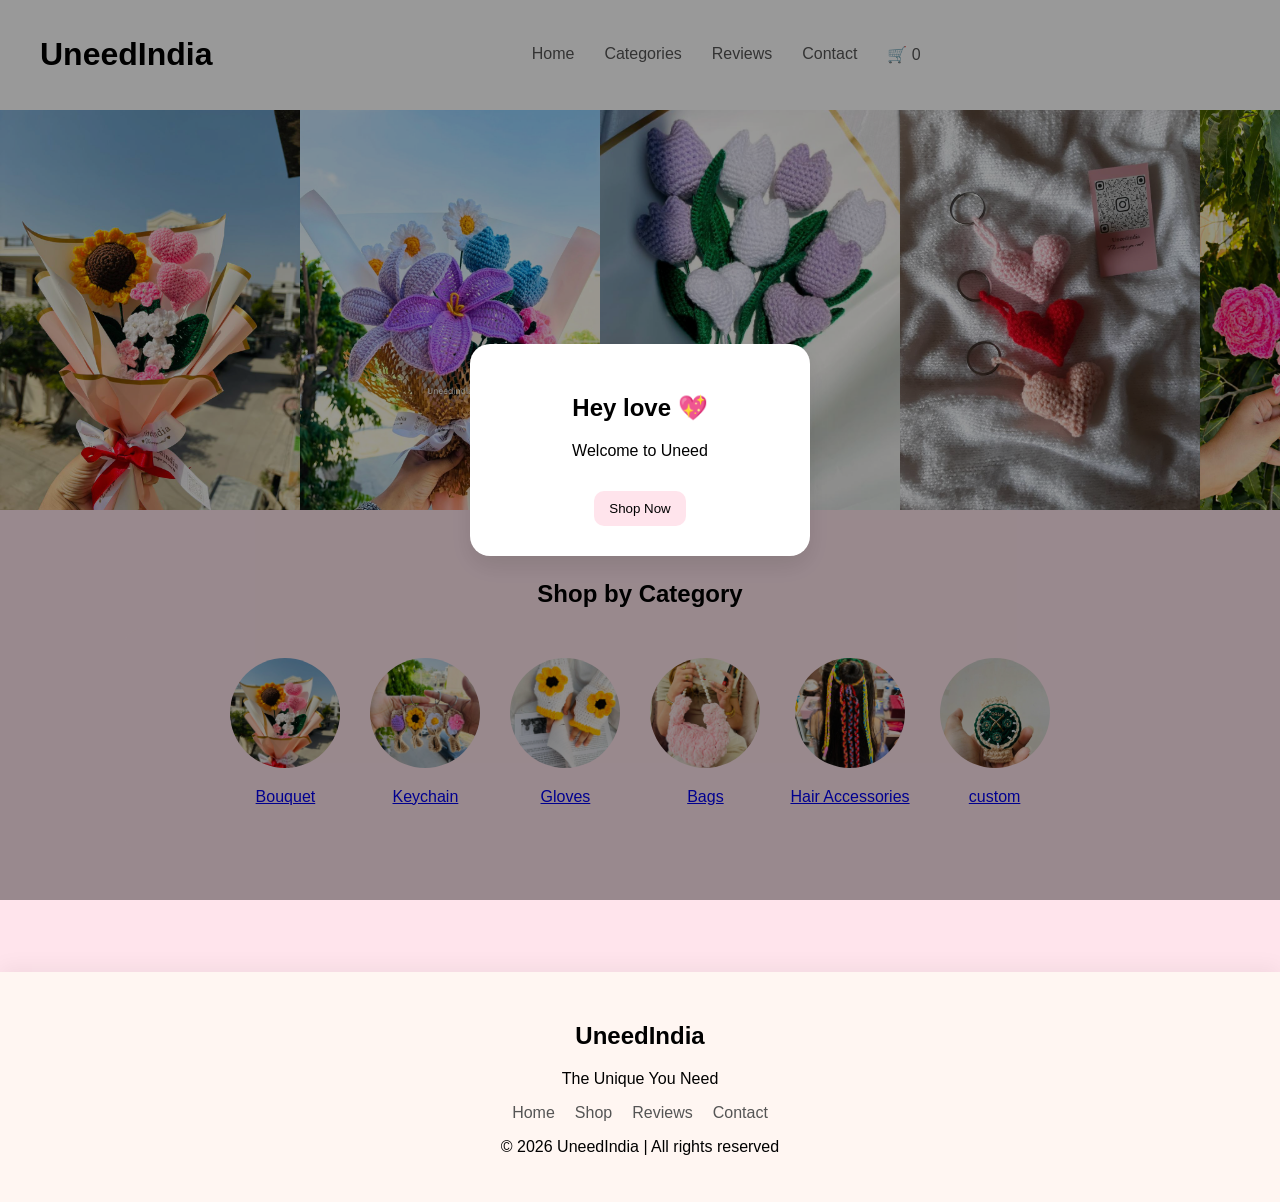
<file: index.html>
<!DOCTYPE html>
<html lang="en">
<head>
  <meta charset="UTF-8">
  <meta name="viewport" content="width=device-width, initial-scale=1.0">
  <title>UneedIndia</title>
  <link rel="stylesheet" href="style.css">
</head>



<body>

 

<div id="welcome-popup" class="popup">
  <div class="popup-box">
    <h2>Hey love 💖</h2>
    <p>Welcome to Uneed </p>
    <button onclick="closePopup()">Shop Now</button>
  </div>
</div>

<!-- NAVBAR -->
<header class="navbar">
  <h1 class="logo">UneedIndia</h1>

  <nav>
    <a href="index.html">Home</a>
    <a href="index.html#categories">Categories</a>
    <a href="review.html">Reviews</a>
    <a href="#contact">Contact</a>
    <!-- 🛒 CART -->
  <a href="cart.html" class="cart-icon">
    🛒 <span id="cart-count">0</span>
  </a>

  </nav>
</header>

<!--  CONTINUOUS CAROUSEL -->
<section class="hero-carousel">
  <div class="slider-track">

    <!-- ORIGINAL -->
    <img src="pictures/img1.jpeg">
    <img src="pictures/img2.jpeg">
    <img src="pictures/img3.jpeg">
    <img src="pictures/img4.jpeg">
    <img src="pictures/img5.jpeg">
    <img src="pictures/img6.jpeg">
    <img src="pictures/img7.jpeg">
    <img src="pictures/img8.jpeg">
    <img src="pictures/img9.jpeg">
    <img src="pictures/img10.jpeg">
    <img src="pictures/img11.jpeg">
    <img src="pictures/img12.jpeg">
    <img src="pictures/img13.jpeg">
    <img src="pictures/img14.jpeg">
    <img src="pictures/img15.jpeg">
    <img src="pictures/img16.jpeg">
    <img src="pictures/img17.jpeg">
    <img src="pictures/img18.jpeg">
    <img src="pictures/img19.jpeg">
    <img src="pictures/img20.jpeg">
    <img src="pictures/img21.jpeg">
    <img src="pictures/img22.jpeg">
    <img src="pictures/img23.jpeg">

    <!-- DUPLICATE (FOR SMOOTH LOOP) -->
    <img src="pictures/img1.jpeg">
    <img src="pictures/img2.jpeg">
    <img src="pictures/img3.jpeg">
    <img src="pictures/img4.jpeg">
    <img src="pictures/img5.jpeg">
    <img src="pictures/img6.jpeg">
    <img src="pictures/img7.jpeg">
    <img src="pictures/img8.jpeg">
    <img src="pictures/img9.jpeg">
    <img src="pictures/img10.jpeg">
    <img src="pictures/img11.jpeg">
    <img src="pictures/img12.jpeg">
    <img src="pictures/img13.jpeg">
    <img src="pictures/img14.jpeg">
    <img src="pictures/img15.jpeg">
    <img src="pictures/img16.jpeg">
    <img src="pictures/img17.jpeg">
    <img src="pictures/img18.jpeg">
    <img src="pictures/img19.jpeg">
    <img src="pictures/img20.jpeg">
    <img src="pictures/img21.jpeg">
    <img src="pictures/img22.jpeg">
    <img src="pictures/img23.jpeg">

  </div>
</section>

<!--  CATEGORIES -->
<section id="categories" class="categories">
  <h2>Shop by Category</h2>

  <div class="category-row">

   <a href="bouquet.html" class="category">
  <img src="pictures/img1.jpeg">
  <p>Bouquet</p>
</a>


   <a href="keychain.html" class="category">
  <img src="pictures/img11.jpeg">
  <p>Keychain</p>
</a>

    <a href="gloves.html" class="category">
  <img src="pictures/img16.jpeg">
  <p>Gloves</p>
</a>

   

    <a href="bags.html" class="category">
  <img src="pictures/img19.jpeg">
  <p>Bags</p>
</a>

    <a href="hair.html" class="category">
  <img src="pictures/img25.jpeg">
  <p>Hair Accessories</p>
</a>

    <a href="custom.html" class="category">
  <img src="pictures/img26.jpeg">
  <p>custom</p>
</a>
  </div>
</section>

<script src="script.js"></script>

<footer class="footer">
  <div class="footer-content">

    <h2 class="footer-logo">UneedIndia </h2>

    <p class="footer-tagline">
      The Unique You Need 
    </p>

    <div class="footer-links">
      <a href="index.html">Home</a>
      <a href="index.html#categories">Shop</a>
      <a href="review.html">Reviews</a>
      <a href="contact.html">Contact</a>
    </div>

    <p class="footer-note">
      © 2026 UneedIndia | All rights reserved
    </p>

  </div>
</footer>
</body>
</html>
</file>
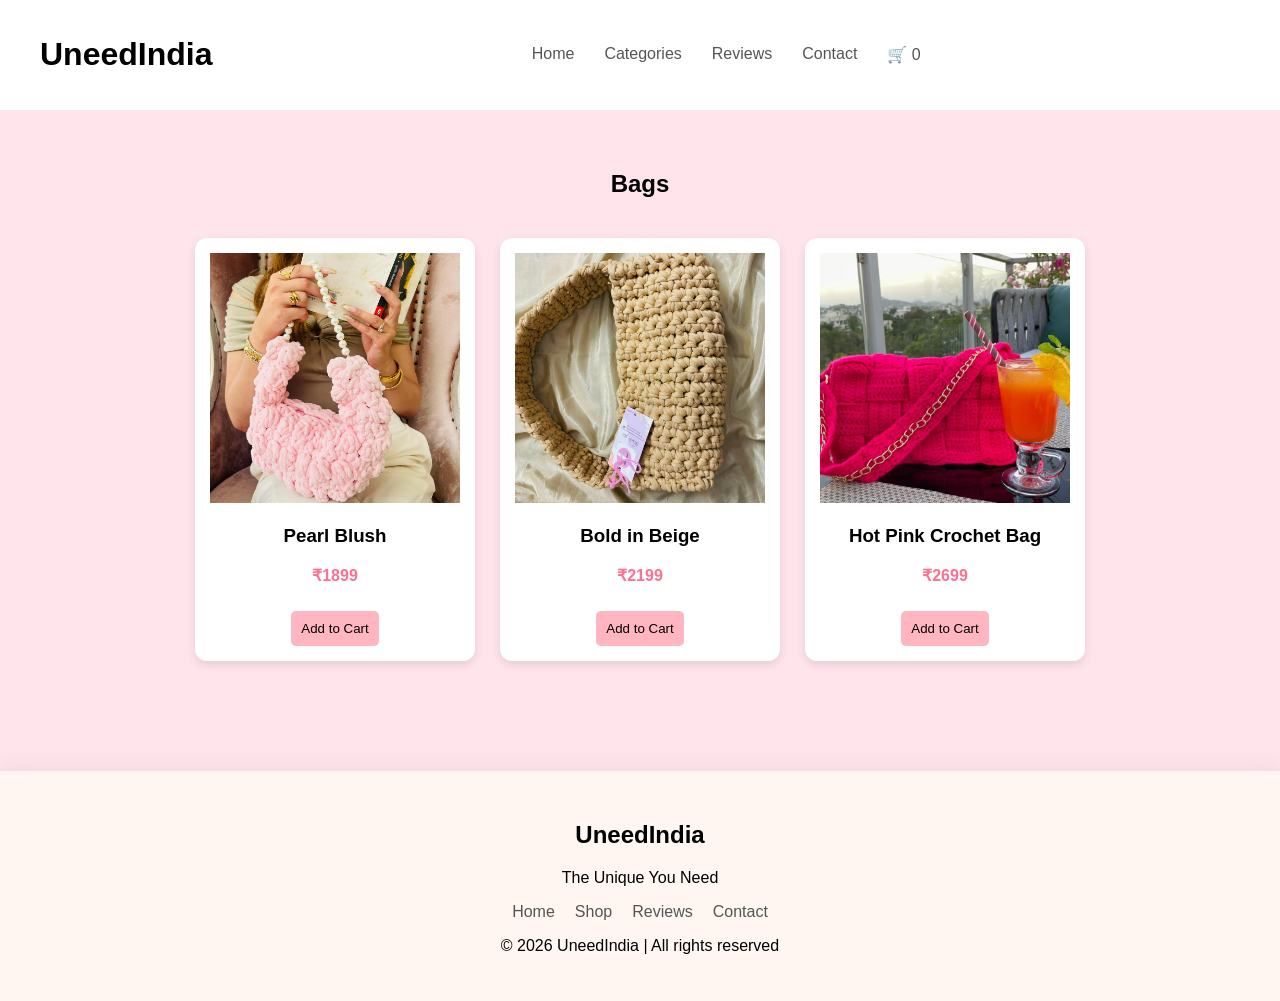
<file: bags.html>
<!DOCTYPE html>
<html lang="en">
<head>
  <meta charset="UTF-8">
  <meta name="viewport" content="width=device-width, initial-scale=1.0">
  <title>Bags - UneedIndia</title>

  <link rel="stylesheet" href="style.css">
</head>

<body>

<!--  NAVBAR -->
<header class="navbar">
  <h1 class="logo">UneedIndia</h1>

  <nav>
    <a href="index.html">Home</a>
    <a href="index.html#categories">Categories</a>
    <a href="review.html">Reviews</a>
    <a href="contact.html">Contact</a>

    <!-- 🛒 CART -->
    <a href="cart.html" class="cart-icon">
      🛒 <span id="cart-count">0</span>
    </a>
  </nav>
</header>

<!--  PRODUCTS -->
<section class="products bags-page">
  <h2>Bags</h2>

  <div class="product-grid">

    <!-- ITEM 1 -->
    <div class="product">
      <img src="pictures/img19.jpeg"class="click-img">
      <h3>Pearl Blush</h3>
      <p class="price">₹1899</p>
      <button onclick="addToCart('Pearl Blush',1899,'pictures/img19.jpeg')">
        Add to Cart
      </button>
    </div>

    <!-- ITEM 2 -->
    <div class="product">
      <img src="pictures/img21.jpeg"class="click-img">
      <h3>Bold in Beige</h3>
      <p class="price">₹2199</p>
      <button onclick="addToCart('Bold in Beige',2199,'pictures/img21.jpeg')">
        Add to Cart
      </button>
    </div>

    <!-- ITEM 3 -->
    <div class="product">
      <img src="pictures/img20.jpeg"class="click-img">
      <h3>Hot Pink Crochet Bag</h3>
      <p class="price">₹2699</p>
      <button onclick="addToCart('Hot Pink Crochet Bag',2699,'pictures/img20.jpeg')">
        Add to Cart
      </button>
    </div>

  </div>
</section>

<!--  FOOTER -->
<footer class="footer">
  <div class="footer-content">

    <h2 class="footer-logo">UneedIndia</h2>

    <p class="footer-tagline">
      The Unique You Need
    </p>

    <div class="footer-links">
      <a href="index.html">Home</a>
      <a href="index.html#categories">Shop</a>
      <a href="review.html">Reviews</a>
      <a href="contact.html">Contact</a>
    </div>

    <p class="footer-note">
      © 2026 UneedIndia | All rights reserved
    </p>

  </div>
</footer>

<!-- JS -->
<script src="script.js"></script>

  <div id="popup" style="
  display:none;
  position:fixed;
  top:0;
  left:0;
  width:100%;
  height:100%;
  background:rgba(0,0,0,0.9);
  justify-content:center;
  align-items:center;
  z-index:9999;
">
  <img id="popup-img" style="max-width:90%; max-height:90%; border-radius:10px;">
</div>

</body>
</html>
</file>
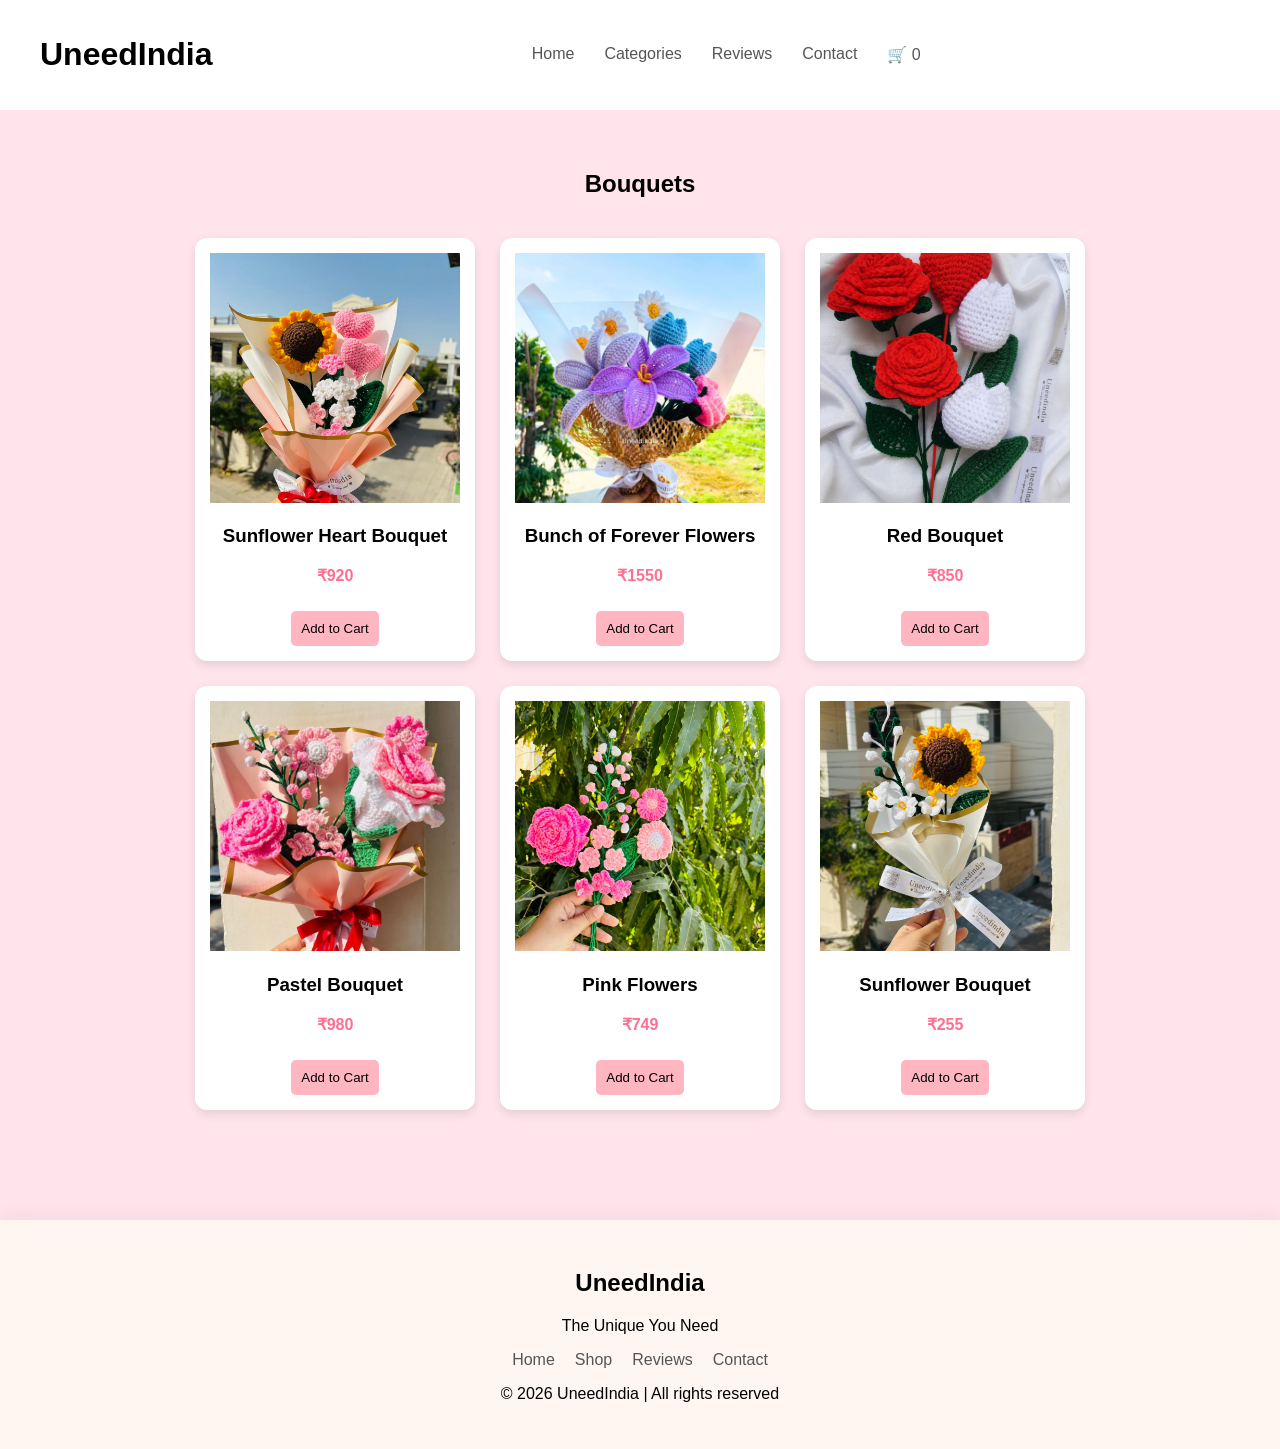
<file: bouquet.html>
<!DOCTYPE html>
<html lang="en">
<head>
  <meta charset="UTF-8">
  <meta name="viewport" content="width=device-width, initial-scale=1.0">
  <title>Bouquets - UneedIndia</title>

  <link rel="stylesheet" href="style.css">
</head>

<body>

<!--  NAVBAR -->
<header class="navbar">
  <h1 class="logo">UneedIndia</h1>

  <nav>
    <a href="index.html">Home</a>
    <a href="index.html#categories">Categories</a>
    <a href="review.html">Reviews</a>
    <a href="contact.html">Contact</a>

    <!-- 🛒 CART -->
    <a href="cart.html" class="cart-icon">
      🛒 <span id="cart-count">0</span>
    </a>
  </nav>
</header>

<!--  PRODUCTS -->
<section class="products bouquet-page">
  <h2>Bouquets</h2>

  <div class="product-grid">

    <!-- ITEM 1 -->
    <div class="product">
      <img src="pictures/img1.jpeg"class="click-img">
      <h3>Sunflower Heart Bouquet</h3>
      <p class="price">₹920</p>
      <button onclick="addToCart('Sunflower Heart Bouquet',920,'pictures/img1.jpeg')">
        Add to Cart
      </button>
    </div>

    <!-- ITEM 2 -->
    <div class="product">
      <img src="pictures/img2.jpeg"class="click-img">
      <h3>Bunch of Forever Flowers</h3>
      <p class="price">₹1550</p>
      <button onclick="addToCart('Bunch of Forever Flowers',1550,'pictures/img2.jpeg')">
        Add to Cart
      </button>
    </div>

    <!-- ITEM 3 -->
    <div class="product">
      <img src="pictures/img22.jpeg"class="click-img">
      <h3>Red Bouquet</h3>
      <p class="price">₹850</p>
      <button onclick="addToCart('Red Bouquet',850,'pictures/img22.jpeg')">
        Add to Cart
      </button>
    </div>

    <!-- ITEM 4 -->
    <div class="product">
      <img src="pictures/img7.jpeg"class="click-img">
      <h3>Pastel Bouquet</h3>
      <p class="price">₹980</p>
      <button onclick="addToCart('Pastel Bouquet',980,'pictures/img7.jpeg')">
        Add to Cart
      </button>
    </div>

    <!-- ITEM 5 -->
    <div class="product">
      <img src="pictures/img5.jpeg"class="click-img">
      <h3>Pink Flowers</h3>
      <p class="price">₹749</p>
      <button onclick="addToCart('Pink Flowers',749,'pictures/img5.jpeg')">
        Add to Cart
      </button>
    </div>

    <!-- ITEM 6 -->
    <div class="product">
      <img src="pictures/img6.jpeg"class="click-img">
      <h3>Sunflower Bouquet</h3>
      <p class="price">₹255</p>
      <button onclick="addToCart('Sunflower Bouquet',255,'pictures/img6.jpeg')">
        Add to Cart
      </button>
    </div>

  </div>
</section>

<!--  FOOTER -->
<footer class="footer">
  <div class="footer-content">

    <h2 class="footer-logo">UneedIndia</h2>

    <p class="footer-tagline">
      The Unique You Need
    </p>

    <div class="footer-links">
      <a href="index.html">Home</a>
      <a href="index.html#categories">Shop</a>
      <a href="review.html">Reviews</a>
      <a href="contact.html">Contact</a>
    </div>

    <p class="footer-note">
      © 2026 UneedIndia | All rights reserved
    </p>

  </div>
</footer>


<!-- JS -->
<script src="script.js"></script>

  <div id="popup" style="
  display:none;
  position:fixed;
  top:0;
  left:0;
  width:100%;
  height:100%;
  background:rgba(0,0,0,0.9);
  justify-content:center;
  align-items:center;
  z-index:9999;
">
  <img id="popup-img" style="max-width:90%; max-height:90%; border-radius:10px;">
</div>
  

</body>
</html>
</file>
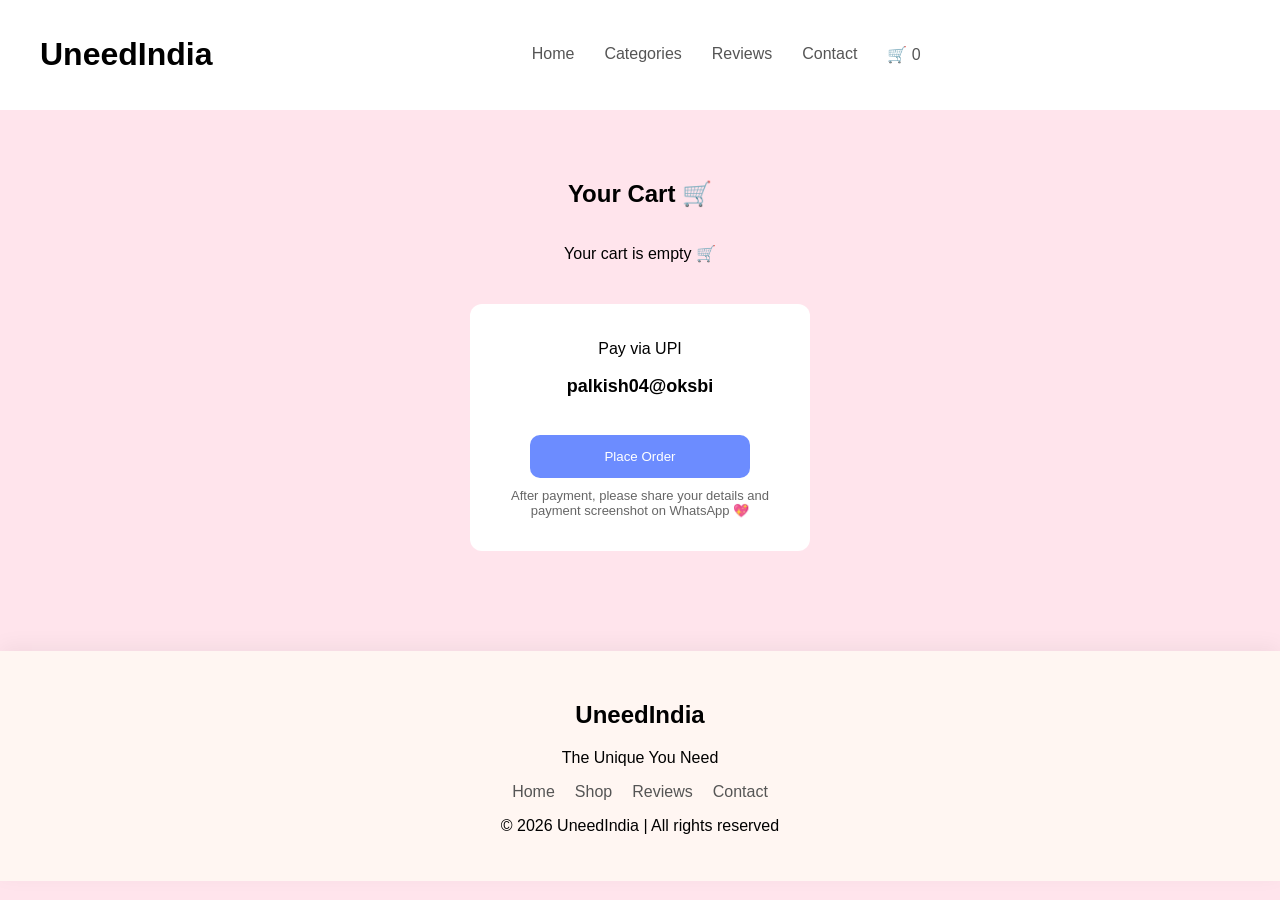
<file: cart.html>
<!DOCTYPE html>
<html lang="en">
<head>
  <meta charset="UTF-8">
  <meta name="viewport" content="width=device-width, initial-scale=1.0">
  <title>Your Cart - UneedIndia</title>

  <link rel="stylesheet" href="style.css">
</head>

<body>

<!--  NAVBAR -->
<header class="navbar">
  <h1 class="logo">UneedIndia</h1>

  <nav>
    <a href="index.html">Home</a>
    <a href="index.html#categories">Categories</a>
    <a href="review.html">Reviews</a>
    <a href="contact.html">Contact</a>

    <a href="cart.html" class="cart-icon">
      🛒 <span id="cart-count">0</span>
    </a>
  </nav>
</header>

<!-- 🛒 CART -->
<section class="cart-page">
  <h2>Your Cart 🛒</h2>

  <!-- ITEMS -->
  <div id="cart-items" class="cart-items"></div>

  <!-- TOTAL -->
  <h3 id="total" class="cart-total"></h3>

  <!--  PAYMENT -->
  <div class="payment-box">

    <p class="payment-title">Pay via UPI</p>
    <p class="upi-id">palkish04@oksbi</p>

    <!-- BUTTON -->
    <button type="button" class="place-order-btn" onclick="sendWhatsAppMessage()">
      Place Order 
    </button>

    <!-- NOTE -->
    <p class="note">
      After payment, please share your details and payment screenshot on WhatsApp 💖
    </p>

  </div>
</section>

<!--  FOOTER -->
<footer class="footer">
  <div class="footer-content">

    <h2 class="footer-logo">UneedIndia</h2>

    <p class="footer-tagline">
      The Unique You Need
    </p>

    <div class="footer-links">
      <a href="index.html">Home</a>
      <a href="index.html#categories">Shop</a>
      <a href="review.html">Reviews</a>
      <a href="contact.html">Contact</a>
    </div>

    <p class="footer-note">
      © 2026 UneedIndia | All rights reserved
    </p>

  </div>
</footer>

<!-- JS -->
<script src="script.js"></script>


</body>
</html>
</file>
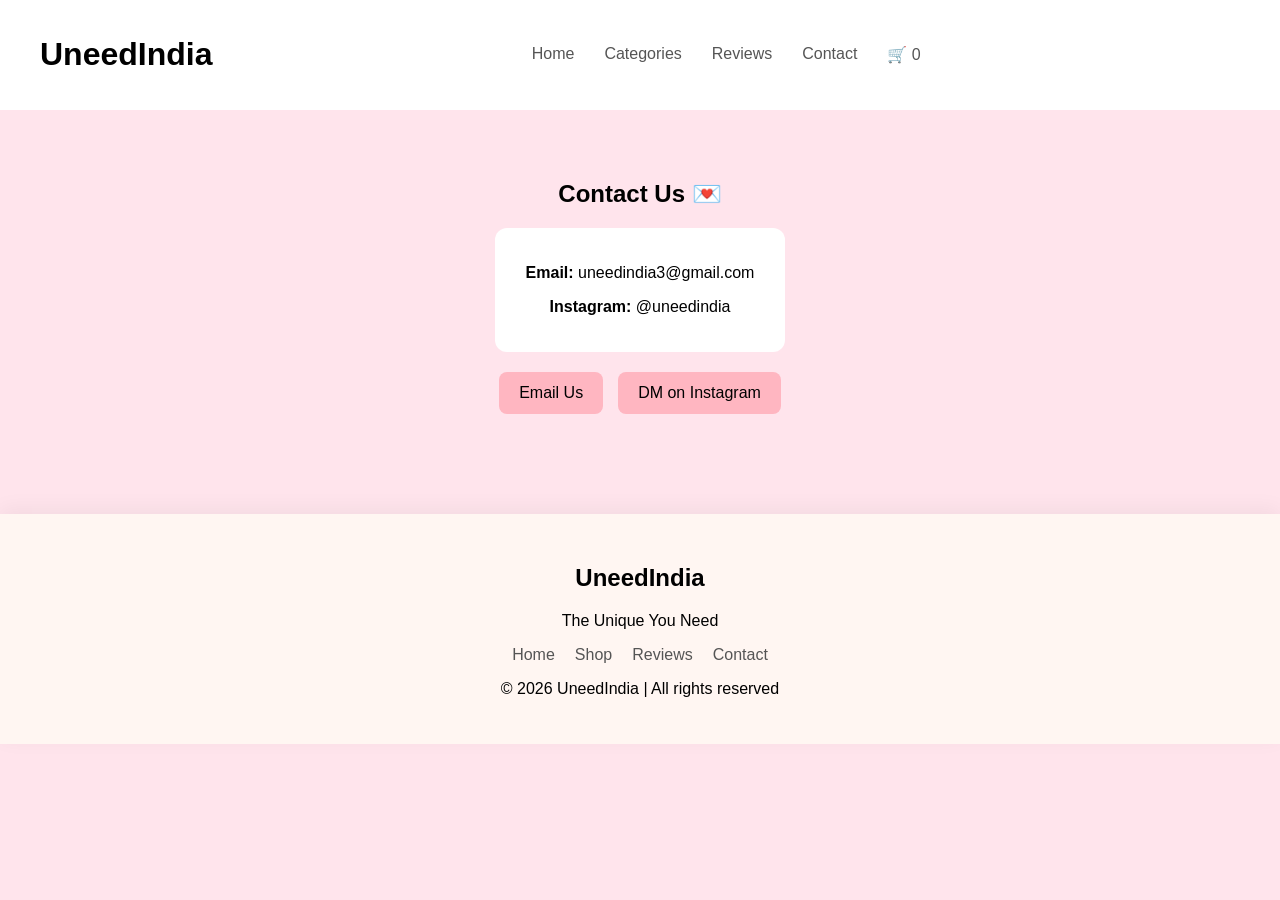
<file: contact.html>
<!DOCTYPE html>
<html lang="en">
<head>
  <meta charset="UTF-8">
  <meta name="viewport" content="width=device-width, initial-scale=1.0">
  <title>Contact - UneedIndia</title>

  <link rel="stylesheet" href="style.css">
</head>

<body>

<!--  NAVBAR -->
<header class="navbar">
  <h1 class="logo">UneedIndia</h1>

  <nav>
    <a href="index.html">Home</a>
    <a href="index.html#categories">Categories</a>
    <a href="review.html">Reviews</a>
    <a href="contact.html">Contact</a>

    <!-- 🛒 CART -->
    <a href="cart.html" class="cart-icon">
      🛒 <span id="cart-count">0</span>
    </a>
  </nav>
</header>

<!--  CONTACT -->
<section class="contact">
  <h2>Contact Us 💌</h2>

  <div class="contact-container">

    <!-- INFO -->
    <div class="contact-info">
      <p><strong>Email:</strong> uneedindia3@gmail.com</p>
      <p><strong>Instagram:</strong> @uneedindia</p>
    </div>

    <!-- ACTION BUTTONS -->
    <div class="contact-actions">

      <!-- EMAIL -->
      <a href="mailto:uneedindia3@gmail.com?subject=Order Inquiry&body=Hi, I want to place an order 💖" class="contact-btn">
        Email Us
      </a>

      <!-- INSTAGRAM -->
      <a href="https://instagram.com/uneedindia" target="_blank" class="contact-btn">
        DM on Instagram
      </a>

    </div>

  </div>
</section>

<!--  FOOTER -->
<footer class="footer">
  <div class="footer-content">

    <h2 class="footer-logo">UneedIndia</h2>

    <p class="footer-tagline">
      The Unique You Need
    </p>

    <div class="footer-links">
      <a href="index.html">Home</a>
      <a href="index.html#categories">Shop</a>
      <a href="review.html">Reviews</a>
      <a href="contact.html">Contact</a>
    </div>

    <p class="footer-note">
      © 2026 UneedIndia | All rights reserved
    </p>

  </div>
</footer>

<!-- JS -->
<script src="script.js"></script>

</body>
</html>
</file>
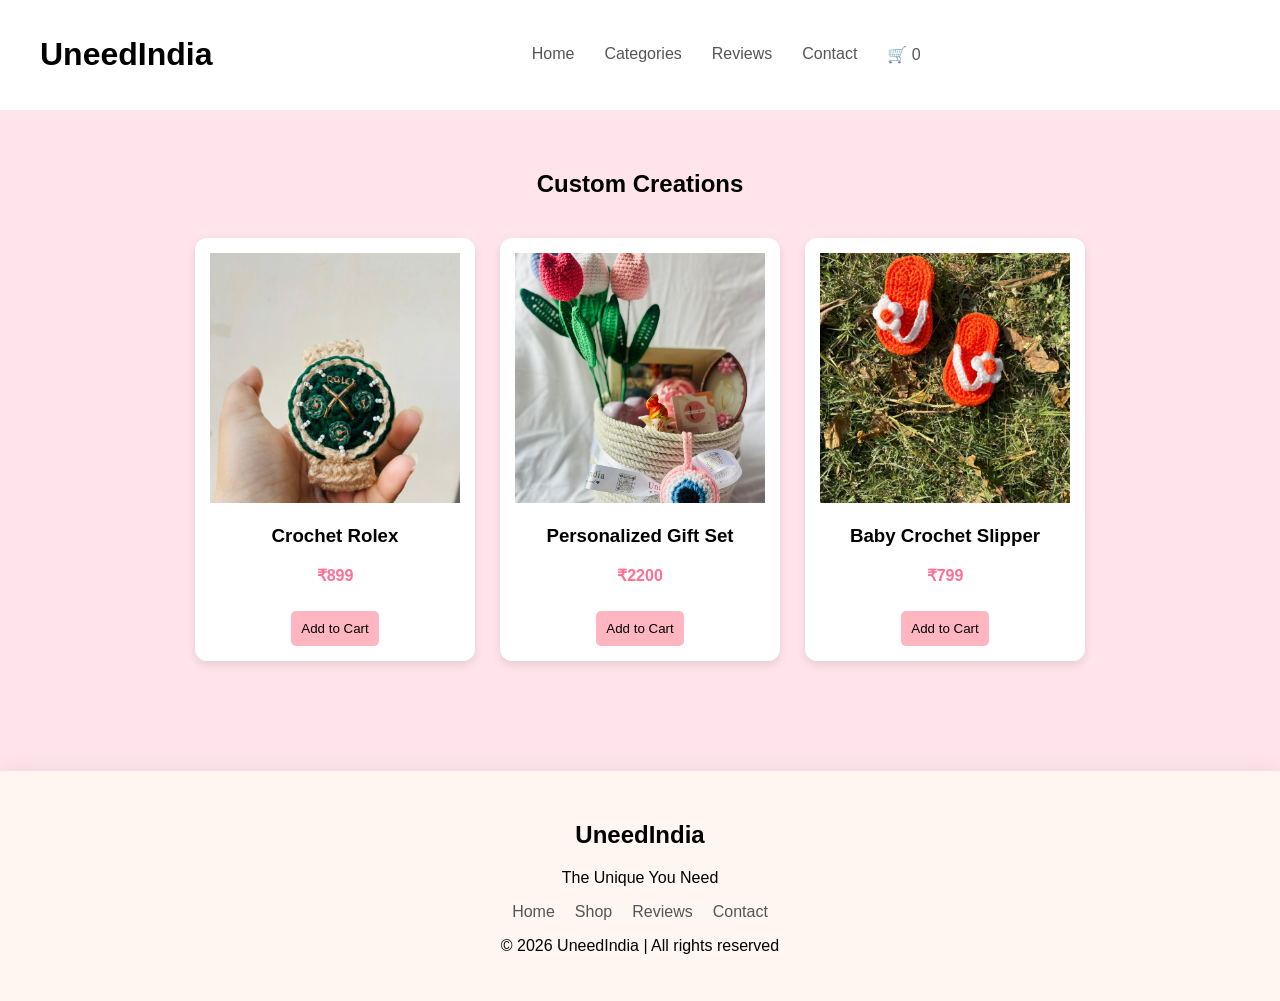
<file: custom.html>
<!DOCTYPE html>
<html lang="en">
<head>
  <meta charset="UTF-8">
  <meta name="viewport" content="width=device-width, initial-scale=1.0">
  <title>Custom Orders - UneedIndia</title>

  <link rel="stylesheet" href="style.css">
</head>

<body>

<!--  NAVBAR -->
<header class="navbar">
  <h1 class="logo">UneedIndia</h1>

  <nav>
    <a href="index.html">Home</a>
    <a href="index.html#categories">Categories</a>
    <a href="review.html">Reviews</a>
    <a href="contact.html">Contact</a>

    <!-- 🛒 CART -->
    <a href="cart.html" class="cart-icon">
      🛒 <span id="cart-count">0</span>
    </a>
  </nav>
</header>

<!--  PRODUCTS -->
<section class="products custom-page">
  <h2>Custom Creations</h2>

  <div class="product-grid">

    <!-- ITEM 1 -->
    <div class="product">
      <img src="pictures/img26.jpeg" class="click-img">
      <h3>Crochet Rolex</h3>
      <p class="price">₹899</p>
      <button onclick="addToCart('Crochet Rolex',899,'pictures/img26.jpeg')">
        Add to Cart
      </button>
    </div>

    <!-- ITEM 2 -->
    <div class="product">
      <img src="pictures/img31.jpeg"class="click-img">
      <h3>Personalized Gift Set</h3>
      <p class="price">₹2200</p>
      <button onclick="addToCart('Personalized Gift Set',2200,'pictures/img31.jpeg')">
        Add to Cart
      </button>
    </div>

    <!-- ITEM 3 -->
    <div class="product">
      <img src="pictures/img32.jpeg"class="click-img">
      <h3>Baby Crochet Slipper</h3>
      <p class="price">₹799</p>
      <button onclick="addToCart('Baby Crochet Slipper',799,'pictures/img32.jpeg')">
        Add to Cart
      </button>
    </div>

  </div>
</section>

<!--  FOOTER -->
<footer class="footer">
  <div class="footer-content">

    <h2 class="footer-logo">UneedIndia</h2>

    <p class="footer-tagline">
      The Unique You Need
    </p>

    <div class="footer-links">
      <a href="index.html">Home</a>
      <a href="index.html#categories">Shop</a>
      <a href="review.html">Reviews</a>
      <a href="contact.html">Contact</a>
    </div>

    <p class="footer-note">
      © 2026 UneedIndia | All rights reserved
    </p>

  </div>
</footer>

<!-- JS -->
<script src="script.js"></script>

  <div id="popup" style="
  display:none;
  position:fixed;
  top:0;
  left:0;
  width:100%;
  height:100%;
  background:rgba(0,0,0,0.9);
  justify-content:center;
  align-items:center;
  z-index:9999;
">
  <img id="popup-img" style="max-width:90%; max-height:90%; border-radius:10px;">
</div>

  

</body>
</html>
</file>
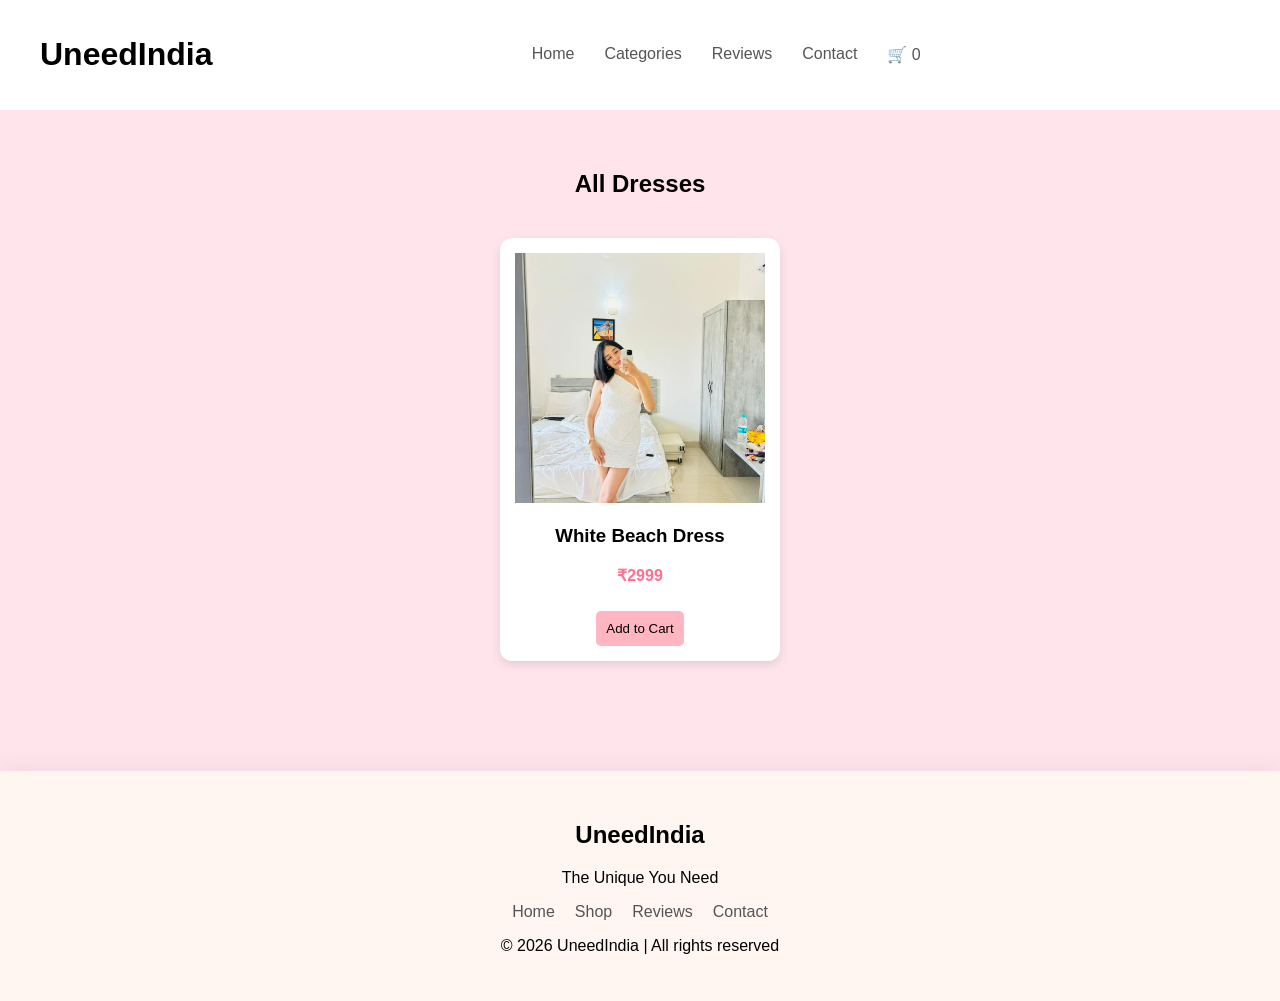
<file: dress.html>
<!DOCTYPE html>
<html lang="en">
<head>
  <meta charset="UTF-8">
  <meta name="viewport" content="width=device-width, initial-scale=1.0">
  <title>Dress - UneedIndia</title>

  <link rel="stylesheet" href="style.css">
</head>

<body>

<!--  NAVBAR -->
<header class="navbar">
  <h1 class="logo">UneedIndia</h1>

  <nav>
    <a href="index.html">Home</a>
    <a href="index.html#categories">Categories</a>
    <a href="review.html">Reviews</a>
    <a href="contact.html">Contact</a>

    <!-- 🛒 CART -->
    <a href="cart.html" class="cart-icon">
      🛒 <span id="cart-count">0</span>
    </a>
  </nav>
</header>

<!--  PRODUCTS -->
<section class="products">
  <h2>All Dresses</h2>

  <div class="product-grid">

    <div class="product">
      <img src="pictures/img24.jpeg"class="click-img">
      <h3>White Beach Dress</h3>
      <p class="price">₹2999</p>
      <button onclick="addToCart('White Beach Dress',2999,'pictures/img24.jpeg')">
        Add to Cart
      </button>
    </div>

  </div>
</section>

<!--  FOOTER -->
<footer class="footer">
  <div class="footer-content">

    <h2 class="footer-logo">UneedIndia</h2>

    <p class="footer-tagline">
      The Unique You Need
    </p>

    <div class="footer-links">
      <a href="index.html">Home</a>
      <a href="index.html#categories">Shop</a>
      <a href="review.html">Reviews</a>
      <a href="contact.html">Contact</a>
    </div>

    <p class="footer-note">
      © 2026 UneedIndia | All rights reserved
    </p>

  </div>
</footer>

<!-- JS -->
<script src="script.js"></script>

  <div id="popup" style="
  display:none;
  position:fixed;
  top:0;
  left:0;
  width:100%;
  height:100%;
  background:rgba(0,0,0,0.9);
  justify-content:center;
  align-items:center;
  z-index:9999;
">
  <img id="popup-img" style="max-width:90%; max-height:90%; border-radius:10px;">
</div>

</body>
</html>
</file>
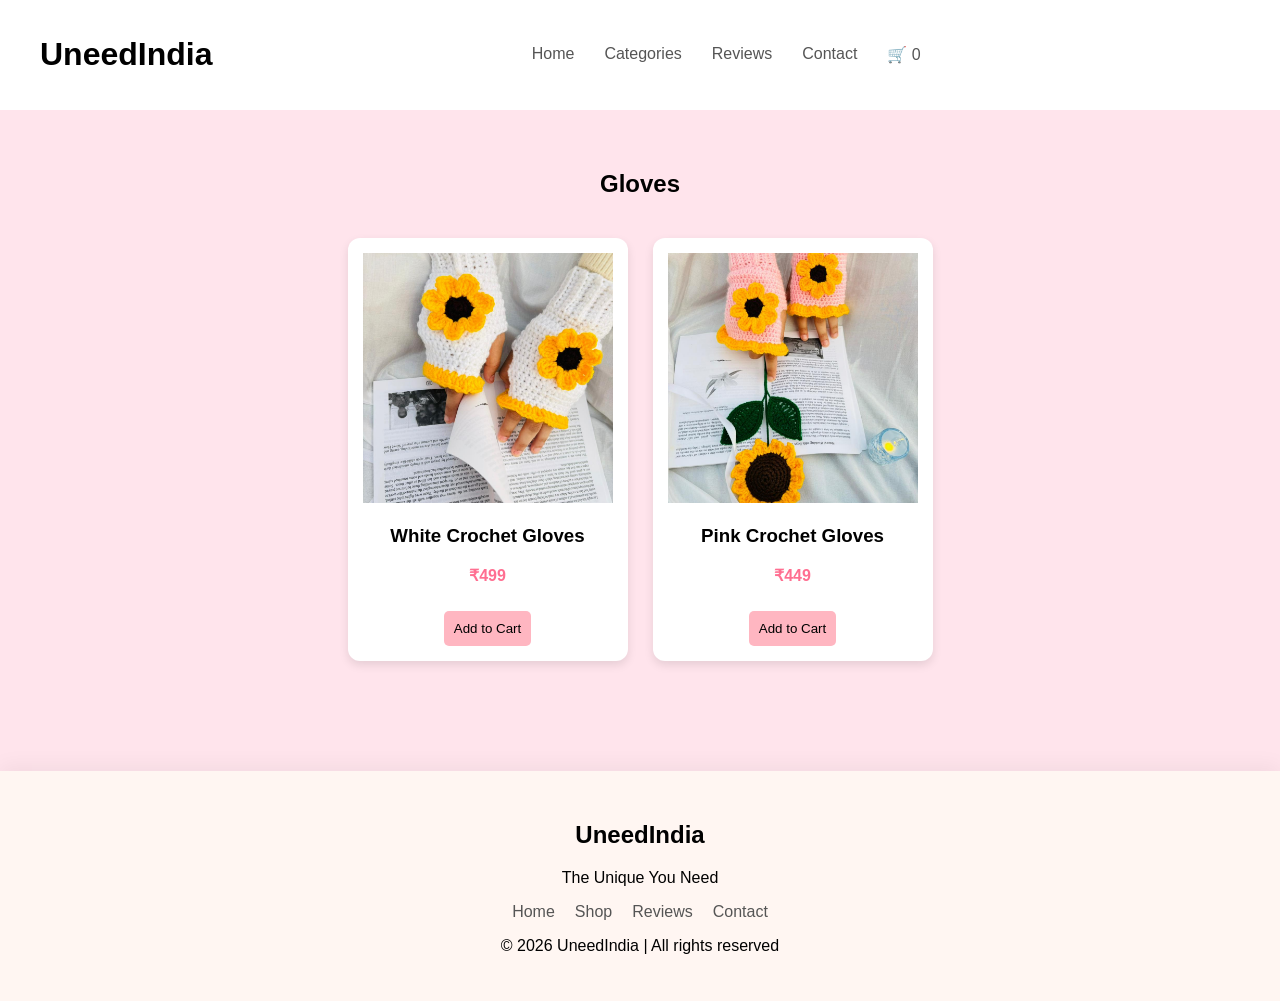
<file: gloves.html>
<!DOCTYPE html>
<html lang="en">
<head>
  <meta charset="UTF-8">
  <meta name="viewport" content="width=device-width, initial-scale=1.0">
  <title>Gloves - UneedIndia</title>

  <link rel="stylesheet" href="style.css">
</head>

<body>

<!--  NAVBAR -->
<header class="navbar">
  <h1 class="logo">UneedIndia</h1>

  <nav>
    <a href="index.html">Home</a>
    <a href="index.html#categories">Categories</a>
    <a href="review.html">Reviews</a>
    <a href="contact.html">Contact</a>

    <!-- 🛒 CART -->
    <a href="cart.html" class="cart-icon">
      🛒 <span id="cart-count">0</span>
    </a>
  </nav>
</header>

<!--  PRODUCTS -->
<section class="products gloves-page">
  <h2>Gloves</h2>

  <div class="product-grid">

    <!-- ITEM 1 -->
    <div class="product">
      <img src="pictures/img16.jpeg"class="click-img">
      <h3>White Crochet Gloves</h3>
      <p class="price">₹499</p>
      <button onclick="addToCart('White Crochet Gloves',499,'pictures/img16.jpeg')">
        Add to Cart
      </button>
    </div>

    <!-- ITEM 2 -->
    <div class="product">
      <img src="pictures/img40.jpeg"class="click-img">
      <h3>Pink Crochet Gloves</h3>
      <p class="price">₹449</p>
      <button onclick="addToCart('Pink Crochet Gloves',449,'pictures/img40.jpeg')">
        Add to Cart
      </button>
    </div>

  </div>
</section>

<!--  FOOTER -->
<footer class="footer">
  <div class="footer-content">

    <h2 class="footer-logo">UneedIndia</h2>

    <p class="footer-tagline">
      The Unique You Need
    </p>

    <div class="footer-links">
      <a href="index.html">Home</a>
      <a href="index.html#categories">Shop</a>
      <a href="review.html">Reviews</a>
      <a href="contact.html">Contact</a>
    </div>

    <p class="footer-note">
      © 2026 UneedIndia | All rights reserved
    </p>
<div id="popup" style="
  display:none;
  position:fixed;
  top:0;
  left:0;
  width:100%;
  height:100%;
  background:rgba(0,0,0,0.9);
  justify-content:center;
  align-items:center;
  z-index:9999;
">
  <img id="popup-img" style="max-width:90%; max-height:90%; border-radius:10px;">
</div>
  </div>
</footer>

<!-- JS -->
<script src="script.js"></script>

</body>
</html>
</file>
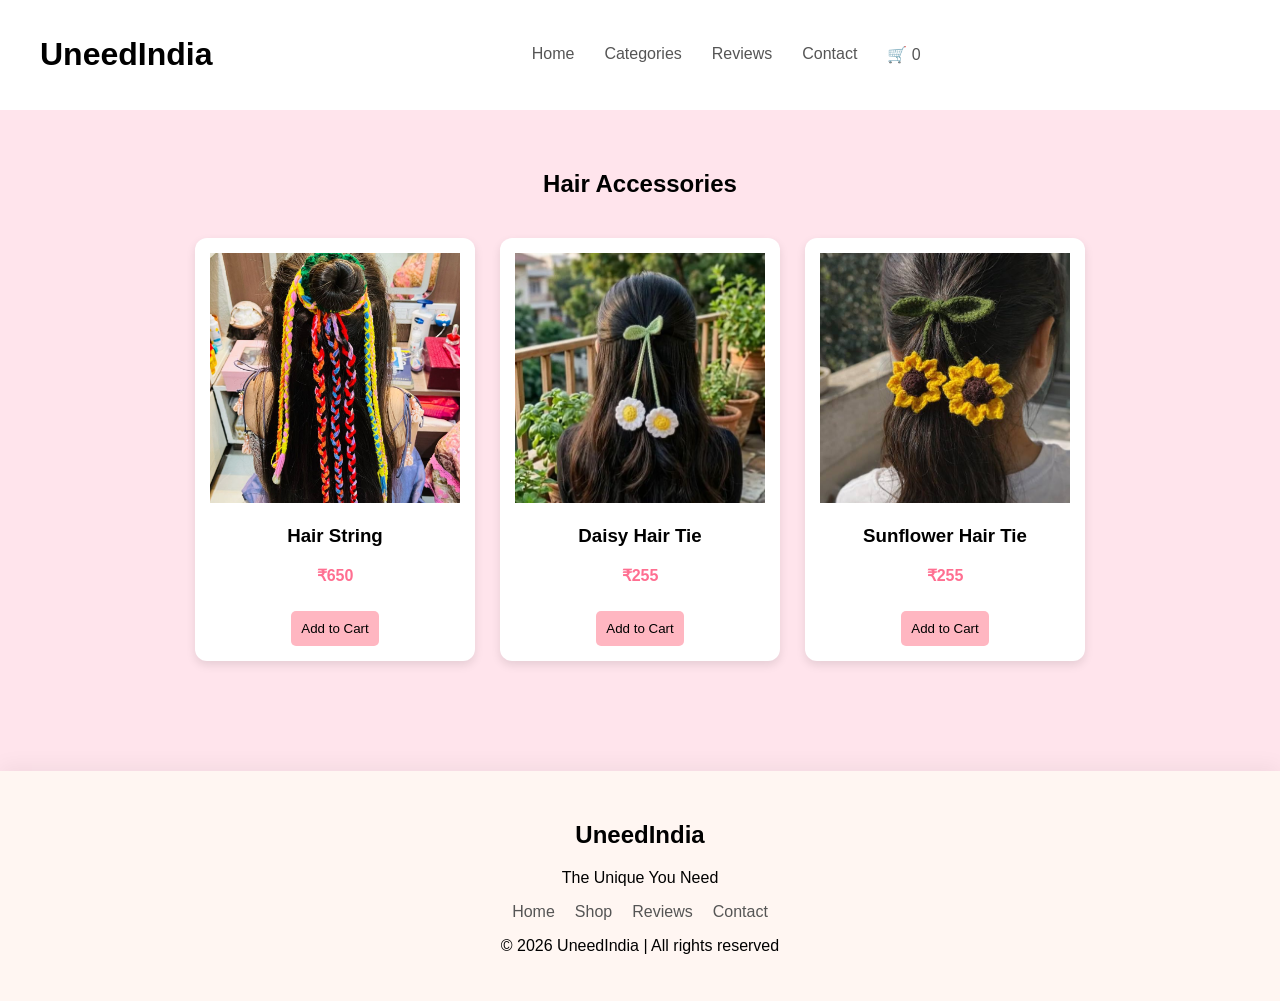
<file: hair.html>
<!DOCTYPE html>
<html lang="en">
<head>
  <meta charset="UTF-8">
  <meta name="viewport" content="width=device-width, initial-scale=1.0">
  <title>Hair Accessories - UneedIndia</title>

  <link rel="stylesheet" href="style.css">
</head>

<body>

<!--  NAVBAR -->
<header class="navbar">
  <h1 class="logo">UneedIndia</h1>

  <nav>
    <a href="index.html">Home</a>
    <a href="index.html#categories">Categories</a>
    <a href="review.html">Reviews</a>
    <a href="contact.html">Contact</a>

    <!-- 🛒 CART -->
    <a href="cart.html" class="cart-icon">
      🛒 <span id="cart-count">0</span>
    </a>
  </nav>
</header>

<!--  PRODUCTS -->
<section class="products bags-page">
  <h2>Hair Accessories</h2>

  <div class="product-grid">

    <!-- ITEM 1 -->
    <div class="product">
      <img src="pictures/img25.jpeg"class="click-img">
      <h3>Hair String</h3>
      <p class="price">₹650</p>
      <button onclick="addToCart('Hair String',650,'pictures/img25.jpeg')">
        Add to Cart
      </button>
    </div>

    <!-- ITEM 2 -->
    <div class="product">
      <img src="pictures/img27.jpeg"class="click-img">
      <h3>Daisy Hair Tie</h3>
      <p class="price">₹255</p>
      <button onclick="addToCart('Daisy Hair Tie',255,'pictures/img27.jpeg')">
        Add to Cart
      </button>
    </div>

    <!-- ITEM 3 -->
    <div class="product">
      <img src="pictures/img28.jpeg"class="click-img">
      <h3>Sunflower Hair Tie</h3>
      <p class="price">₹255</p>
      <button onclick="addToCart('Sunflower Hair Tie',255,'pictures/img28.jpeg')">
        Add to Cart
      </button>
    </div>

  </div>
</section>

<!--  FOOTER -->
<footer class="footer">
  <div class="footer-content">

    <h2 class="footer-logo">UneedIndia</h2>

    <p class="footer-tagline">
      The Unique You Need
    </p>

    <div class="footer-links">
      <a href="index.html">Home</a>
      <a href="index.html#categories">Shop</a>
      <a href="review.html">Reviews</a>
      <a href="contact.html">Contact</a>
    </div>

    <p class="footer-note">
      © 2026 UneedIndia | All rights reserved
    </p>

  </div>
</footer>

<!-- JS -->
<script src="script.js"></script>

  <div id="popup" style="
  display:none;
  position:fixed;
  top:0;
  left:0;
  width:100%;
  height:100%;
  background:rgba(0,0,0,0.9);
  justify-content:center;
  align-items:center;
  z-index:9999;
">
  <img id="popup-img" style="max-width:90%; max-height:90%; border-radius:10px;">
</div>

</body>
</html>
</file>
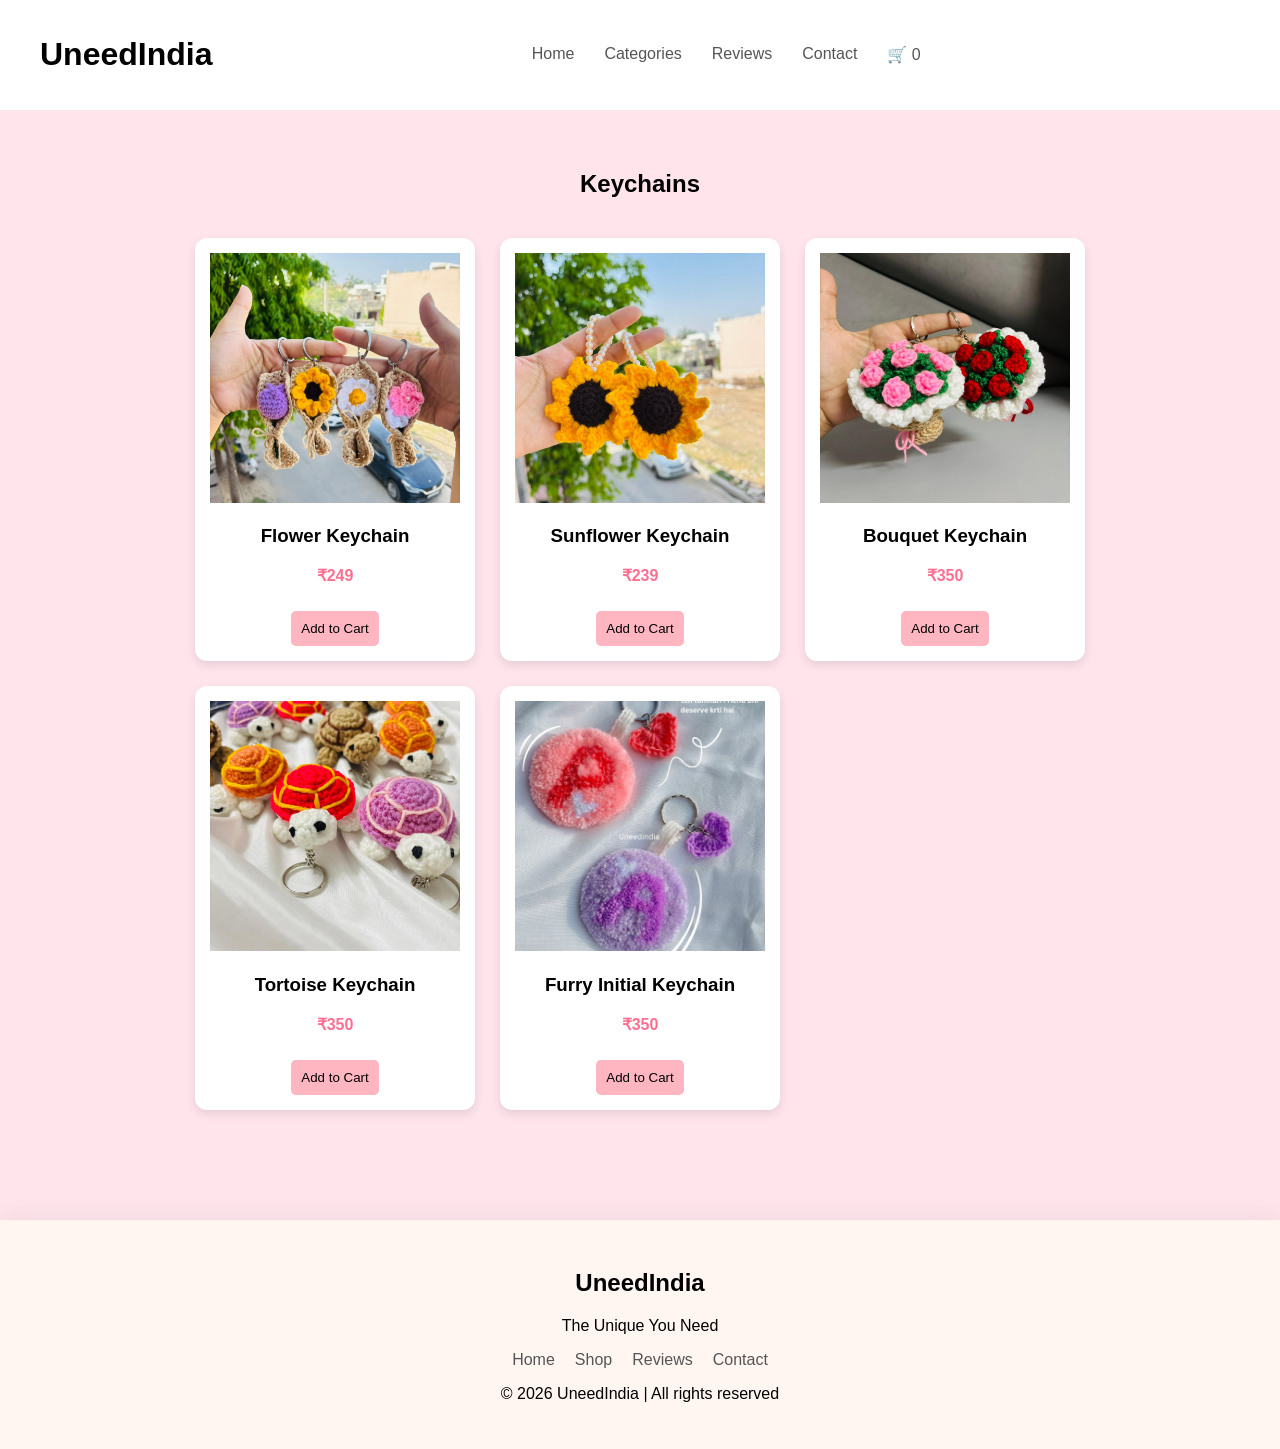
<file: keychain.html>
<!DOCTYPE html>
<html lang="en">
<head>
  <meta charset="UTF-8">
  <meta name="viewport" content="width=device-width, initial-scale=1.0">
  <title>Keychains - UneedIndia</title>

  <link rel="stylesheet" href="style.css">
</head>

<body>

<!--  NAVBAR -->
<header class="navbar">
  <h1 class="logo">UneedIndia</h1>

  <nav>
    <a href="index.html">Home</a>
    <a href="index.html#categories">Categories</a>
    <a href="review.html">Reviews</a>
    <a href="contact.html">Contact</a>

    <!-- 🛒 CART -->
    <a href="cart.html" class="cart-icon">
      🛒 <span id="cart-count">0</span>
    </a>
  </nav>
</header>

<!--  PRODUCTS -->
<section class="products bags-page">
  <h2>Keychains</h2>

  <div class="product-grid">

    <!-- ITEM 1 -->
    <div class="product">
      <img src="pictures/img11.jpeg"class="click-img">
      <h3>Flower Keychain</h3>
      <p class="price">₹249</p>
      <button onclick="addToCart('Flower Keychain',249,'pictures/img11.jpeg')">
        Add to Cart
      </button>
    </div>

    <!-- ITEM 2 -->
    <div class="product">
      <img src="pictures/img12.jpeg"class="click-img">
      <h3>Sunflower Keychain</h3>
      <p class="price">₹239</p>
      <button onclick="addToCart('Sunflower Keychain',239,'pictures/img12.jpeg')">
        Add to Cart
      </button>
    </div>

    <!-- ITEM 3 -->
    <div class="product">
      <img src="pictures/img10.jpeg"class="click-img">
      <h3>Bouquet Keychain</h3>
      <p class="price">₹350</p>
      <button onclick="addToCart('Bouquet Keychain',350,'pictures/img10.jpeg')">
        Add to Cart
      </button>
    </div>

    <!-- ITEM 4 -->
    <div class="product">
      <img src="pictures/img9.jpeg"class="click-img">
      <h3>Tortoise Keychain</h3>
      <p class="price">₹350</p>
      <button onclick="addToCart('Tortoise Keychain',350,'pictures/img9.jpeg')">
        Add to Cart
      </button>
    </div>

    <!-- ITEM 5 -->
    <div class="product">
      <img src="pictures/img15.jpeg"class="click-img">
      <h3>Furry Initial Keychain</h3>
      <p class="price">₹350</p>
      <button onclick="addToCart('Furry Initial Keychain',350,'pictures/img15.jpeg')">
        Add to Cart
      </button>
    </div>

  </div>
</section>

<!--  FOOTER -->
<footer class="footer">
  <div class="footer-content">

    <h2 class="footer-logo">UneedIndia</h2>

    <p class="footer-tagline">
      The Unique You Need
    </p>

    <div class="footer-links">
      <a href="index.html">Home</a>
      <a href="index.html#categories">Shop</a>
      <a href="review.html">Reviews</a>
      <a href="contact.html">Contact</a>
    </div>

    <p class="footer-note">
      © 2026 UneedIndia | All rights reserved
    </p>
    <div id="popup" style="
  display:none;
  position:fixed;
  top:0;
  left:0;
  width:100%;
  height:100%;
  background:rgba(0,0,0,0.9);
  justify-content:center;
  align-items:center;
  z-index:9999;
">
  <img id="popup-img" style="max-width:90%; max-height:90%; border-radius:10px;">
</div>

  </div>
</footer>

<!-- JS -->
<script src="script.js"></script>

</body>
</html>
</file>
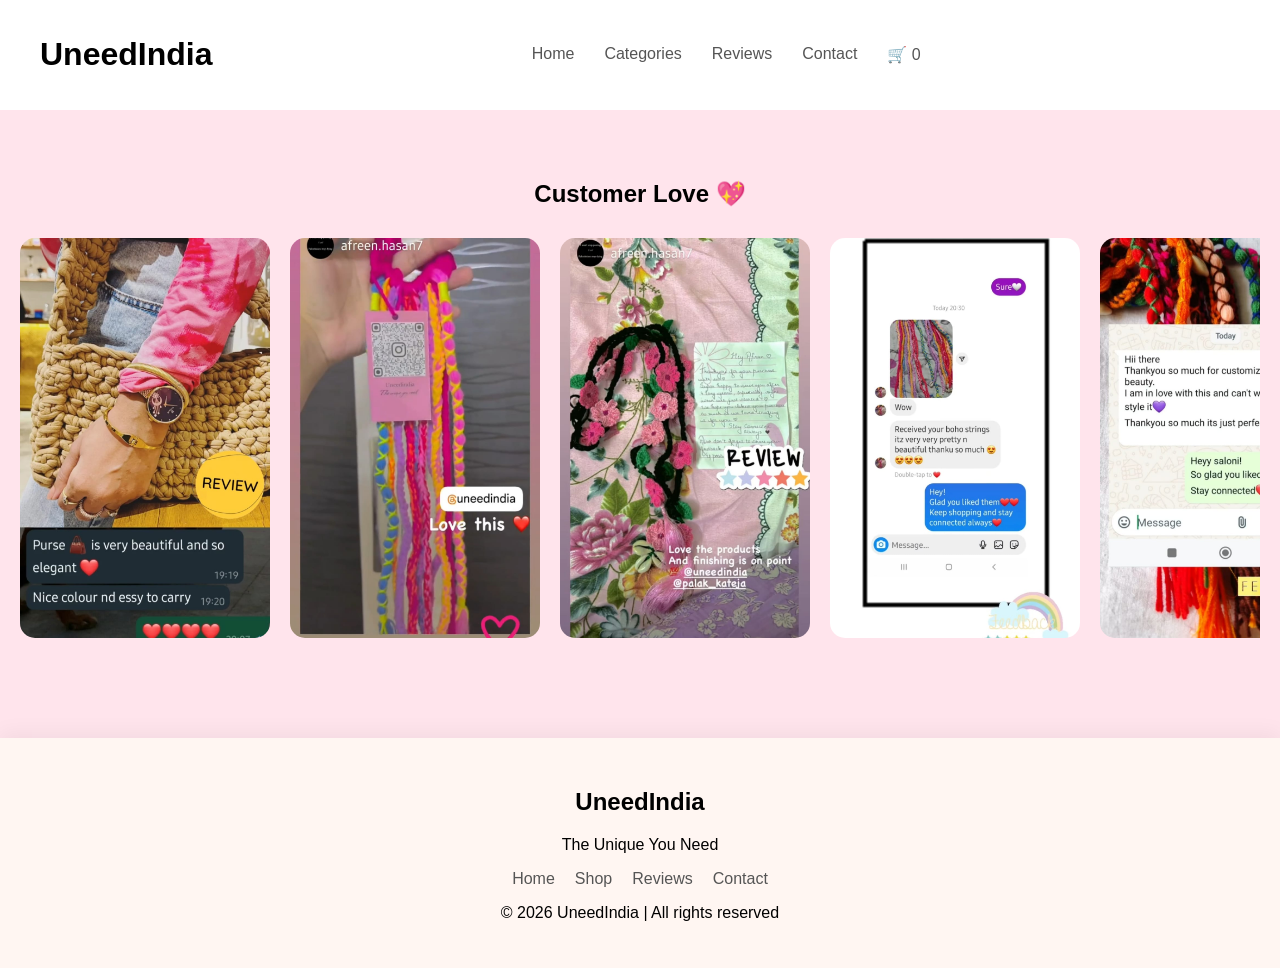
<file: review.html>
<!DOCTYPE html>
<html lang="en">
<head>
  <meta charset="UTF-8">
  <meta name="viewport" content="width=device-width, initial-scale=1.0">
  <title>Reviews - UneedIndia</title>

  <link rel="stylesheet" href="style.css">
</head>

<body>

<!--  NAVBAR -->
<header class="navbar">
  <h1 class="logo">UneedIndia</h1>

  <nav>
    <a href="index.html">Home</a>
    <a href="index.html#categories">Categories</a>
    <a href="review.html">Reviews</a>
    <a href="contact.html">Contact</a>

    <!-- 🛒 CART -->
    <a href="cart.html" class="cart-icon">
      🛒 <span id="cart-count">0</span>
    </a>
  </nav>
</header>

<!--  REVIEWS -->
<section class="reviews">
  <h2>Customer Love 💖</h2>

  <div class="review-slider">
    <div class="review-track" id="reviewTrack">

      <!-- ORIGINAL -->
      <img src="pictures/img33.jpeg">
      <img src="pictures/img34.jpeg">
      <img src="pictures/img35.jpeg">
      <img src="pictures/img36.jpeg">
      <img src="pictures/img37.jpeg">
      <img src="pictures/img38.jpeg">
      <img src="pictures/img39.jpeg">

      <!-- DUPLICATE FOR LOOP -->
      <img src="pictures/img33.jpeg">
      <img src="pictures/img34.jpeg">
      <img src="pictures/img35.jpeg">
      <img src="pictures/img36.jpeg">
      <img src="pictures/img37.jpeg">
      <img src="pictures/img38.jpeg">
      <img src="pictures/img39.jpeg">

    </div>
  </div>
</section>

<!--  FOOTER -->
<footer class="footer">
  <div class="footer-content">

    <h2 class="footer-logo">UneedIndia</h2>

    <p class="footer-tagline">
      The Unique You Need
    </p>

    <div class="footer-links">
      <a href="index.html">Home</a>
      <a href="index.html#categories">Shop</a>
      <a href="review.html">Reviews</a>
      <a href="contact.html">Contact</a>
    </div>

    <p class="footer-note">
      © 2026 UneedIndia | All rights reserved
    </p>

  </div>
</footer>

<!-- JS -->
<script src="script.js"></script>

</body>
</html>
</file>
<file: style.css>
/*  GLOBAL */
body {
  margin: 0;
  font-family: Arial;
  background: #ffe4ec;
}

/*  NAVBAR */
.navbar {
  display: flex;
  justify-content: space-between;
  align-items: center;
  padding: 15px 40px;
  background: white;
}

nav {
  display: flex;
  justify-content: center;
  flex: 1;
}

nav a {
  margin: 0 15px;
  text-decoration: none;
  color: #555;
}

/*  CAROUSEL */
.hero-carousel {
  overflow: hidden;
  height: 400px;
  width: 100%;
}

.slider-track {
  display: flex;
  width: max-content;
  animation: scroll 30s linear infinite;
}

.slider-track img {
  width: 300px;
  height: 400px;
  object-fit: cover;
}

@keyframes scroll {
  0% { transform: translateX(0); }
  100% { transform: translateX(-50%); }
}

/*  CATEGORIES */
.categories {
  text-align: center;
  padding: 50px 20px;
}

.category-row {
  display: flex;
  justify-content: center;
  gap: 30px;
  flex-wrap: wrap;

  background: #ffe4ec;
  padding: 30px 20px;
  border-radius: 20px;

  width: 80%;
  margin: 20px auto;
}

.category {
  text-align: center;
}

.category img {
  width: 110px;
  height: 110px;
  border-radius: 50%;
  object-fit: cover;
  transition: 0.3s;
}

.category img:hover {
  transform: scale(1.1);
}

/* 🛍 PRODUCTS */
.products {
  text-align: center;
  padding: 40px;
}

.product-grid {
  display: grid;
  grid-template-columns: repeat(auto-fit, minmax(220px, 280px));
  gap: 25px;
  padding: 20px;
  justify-content: center;
}

.product {
  background: white;
  padding: 15px;
  border-radius: 12px;
  transition: 0.3s;
  box-shadow: 0 4px 10px rgba(0,0,0,0.1);
}

.product:hover {
  transform: translateY(-5px);
}

.product img {
  width: 100%;
  height: 250px;
  object-fit: cover;
}

.price {
  color: #ff6f91;
  font-weight: bold;
}

.product button {
  background: #ffb6c1;
  border: none;
  padding: 10px;
  cursor: pointer;
  margin-top: 10px;
  border-radius: 5px;
}

/*  CONTACT */
.contact {
  text-align: center;
  padding: 50px 20px;
}

.contact-container {
  display: flex;
  flex-direction: column;
  align-items: center;
  gap: 20px;
}

.contact-info {
  background: white;
  padding: 20px;
  border-radius: 12px;
  width: 250px;
}

.contact-actions {
  display: flex;
  gap: 15px;
  flex-wrap: wrap;
  justify-content: center;
}

.contact-btn {
  padding: 12px 20px;
  background: #ffb6c1;
  color: black;
  text-decoration: none;
  border-radius: 8px;
  transition: 0.3s;
}

.contact-btn:hover {
  background: #ff9eb5;
}

/*  REVIEWS */
.reviews {
  text-align: center;
  padding: 50px 20px;
}

.review-slider {
  overflow: hidden;
  width: 100%;
  margin-top: 30px;
}

.review-track {
  display: flex;
  gap: 20px;
  width: max-content;
  animation: scrollReviews 30s linear infinite;
}

.review-track img {
  width: 250px;
  height: 400px;
  object-fit: cover;
  border-radius: 15px;
  transition: 0.3s;
}

.review-track img:hover {
  transform: scale(1.05);
}

@keyframes scrollReviews {
  0% { transform: translateX(0); }
  100% { transform: translateX(-50%); }
}

/* 🛒 CART */
.cart-page {
  text-align: center;
  padding: 50px 20px;
}

#cart-items {
  display: flex;
  flex-wrap: wrap;
  justify-content: center;
  gap: 25px;
}

.cart-item {
  background: white;
  padding: 15px;
  width: 260px;
  border-radius: 15px;
  box-shadow: 0 6px 18px rgba(0,0,0,0.1);
  transition: 0.3s;
}

.cart-item:hover {
  transform: translateY(-5px);
}

.cart-item img {
  width: 100%;
  height: 200px;
  object-fit: contain;
  border-radius: 10px;
}

.delete-btn {
  margin-top: 10px;
  padding: 8px 12px;
  background: #ff4d6d;
  color: white;
  border: none;
  border-radius: 6px;
  cursor: pointer;
}

.delete-btn:hover {
  background: #e63950;
}

#total {
  margin-top: 25px;
  font-size: 22px;
  font-weight: bold;
  color: #6c8cff;
}

/* 💳 PAYMENT */
.payment-box {
  margin-top: 30px;
  background: white;
  padding: 20px;
  border-radius: 12px;
  width: 300px;
  margin: auto;
}

.upi-id {
  font-size: 18px;
  font-weight: bold;
}

.place-order-btn {
  margin-top: 20px;
  padding: 14px;
  width: 220px;
  background: #6c8cff;
  color: white;
  border: none;
  border-radius: 10px;
  cursor: pointer;
  transition: 0.3s;
}

.place-order-btn:hover {
  background: #5a78e0;
}

.note {
  font-size: 13px;
  color: #666;
  margin-top: 10px;
}

/* POPUP */
.popup {
  position: fixed;
  top: 0;
  left: 0;
  width: 100%;
  height: 100%;
  background: rgba(0,0,0,0.4);
  display: none;
  justify-content: center;
  align-items: center;
  z-index: 9999;
}

.popup-box {
  background: white;
  padding: 30px;
  border-radius: 20px;
  text-align: center;
  width: 280px;
  box-shadow: 0 10px 25px rgba(0,0,0,0.1);
}

.popup-box button {
  margin-top: 15px;
  padding: 10px 15px;
  border: none;
  background: #ffe4ec;
  border-radius: 10px;
  cursor: pointer;
}

/*  FOOTER */
.footer {
  background: #fff6f2;
  margin-top: 50px;
  padding: 30px 20px;
  text-align: center;
  box-shadow: 0 -5px 20px rgba(0,0,0,0.05);
}

.footer-links {
  display: flex;
  justify-content: center;
  gap: 20px;
  flex-wrap: wrap;
}

.footer-links a {
  text-decoration: none;
  color: #555;
}

.footer-links a:hover {
  color: #ff6f91;
}

/*  RESPONSIVE */
@media (max-width: 600px) {
  .cart-item {
    width: 90%;
  }

  .payment-box {
    width: 90%;
  }
}
/* 📱 MOBILE + TABLET RESPONSIVE */

/* NAVBAR */
@media (max-width: 768px) {
  .navbar {
    flex-direction: column;
    gap: 10px;
    padding: 15px;
    text-align: center;
  }

  nav {
    flex-wrap: wrap;
    justify-content: center;
  }

  nav a {
    margin: 5px 10px;
    font-size: 14px;
  }
}

/* HERO CAROUSEL */
@media (max-width: 768px) {
  .hero-carousel {
    height: 250px;
  }

  .slider-track img {
    width: 200px;
    height: 250px;
  }
}

/* CATEGORY SECTION */
@media (max-width: 768px) {
  .category-row {
    flex-wrap: nowrap;
    overflow-x: auto;
    justify-content: flex-start;
    padding: 15px;
  }

  .category img {
    width: 90px;
    height: 90px;
  }
}

/* PRODUCTS GRID */
@media (max-width: 768px) {
  .product-grid {
    grid-template-columns: repeat(auto-fit, minmax(160px, 1fr));
    gap: 15px;
  }

  .product img {
    height: 180px;
  }
}

/* CART */
@media (max-width: 768px) {
  .cart-item {
    width: 90%;
  }

  #total {
    font-size: 18px;
  }
}

/* REVIEW SLIDER */
@media (max-width: 768px) {
  .review-track img {
    width: 180px;
    height: 280px;
  }
}

/* POPUP */
@media (max-width: 768px) {
  .popup-box {
    width: 85%;
    padding: 20px;
  }
}
/* IMAGE CLICK POPUP (ADD ONLY) */
#popup {
  display: none;
  position: fixed;
  top: 0;
  left: 0;
  width: 100%;
  height: 100%;
  background: rgba(0,0,0,0.9);

  justify-content: center;
  align-items: center;

  z-index: 9999;
}

#popup img {
  max-width: 90%;
  max-height: 90%;
  border-radius: 10px;
}

/* make images clickable */
.product img {
  cursor: pointer;
}
/* 📱 MOBILE FIX FOR IMAGE POPUP */
@media (max-width: 768px) {
  #popup {
    padding: 20px;
  }

  #popup img {
    max-width: 100%;
    max-height: 80vh;
    object-fit: contain;
  }
}
</file>
